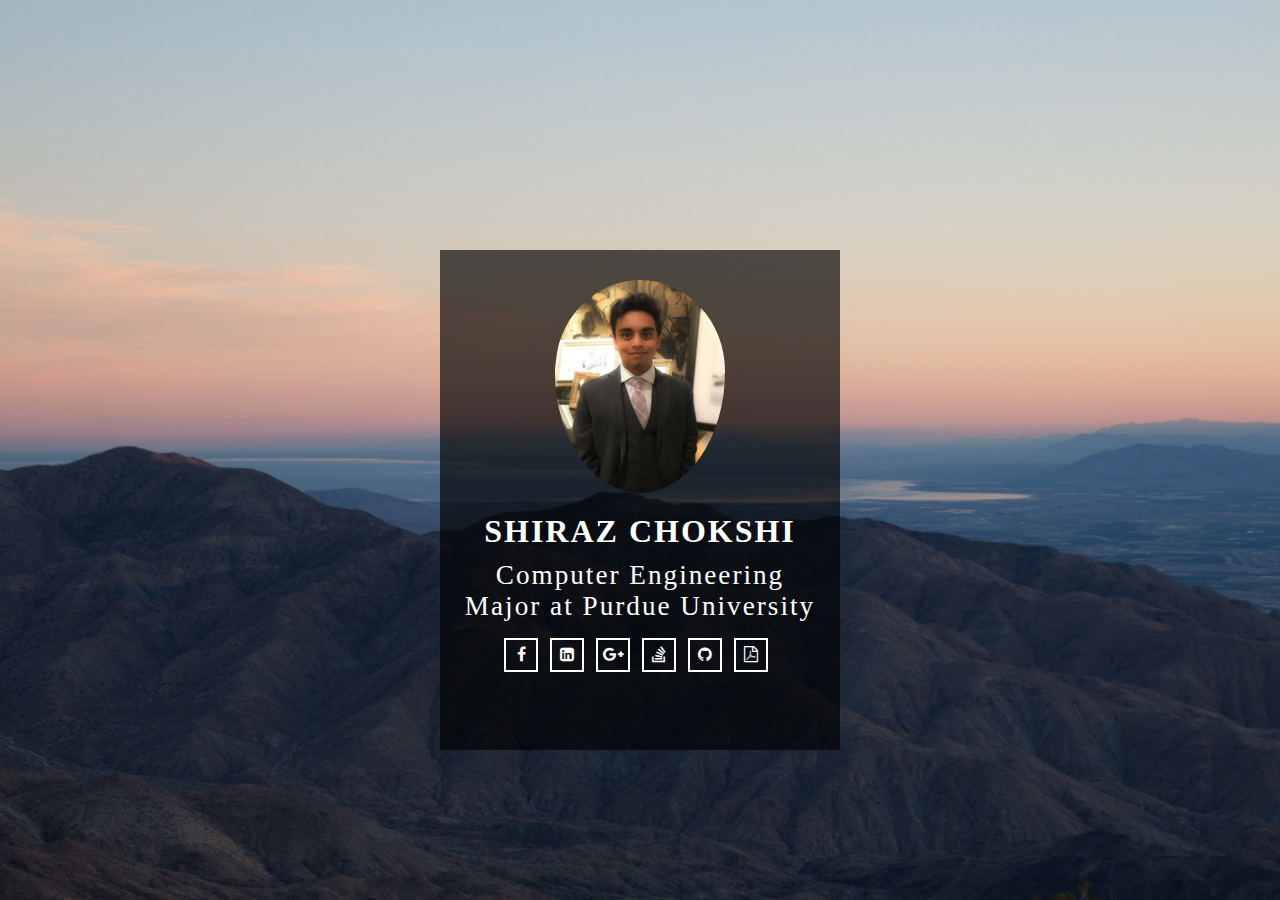
<file: index.html>
<!DOCTYPE html>
<html>
<head>
	<title> Shiraz Chokshi</title>
	<meta property="og:url" content="https://shirazchokshi.com">
	<meta property="og:title" content="Shiraz Chokshi">
	<meta property="og:type" content="website">
	<meta property="og:description" content="Student at Purdue University. Software Engineer.">
	<!-- <meta property="og:image" content="https://shirazchokshi.com/images/profile.jpg"> -->
	<link rel="stylesheet" href="./font-awesome-4.7.0/css/font-awesome.min.css">
	<link rel="stylesheet" type="text/css" href="./css/style.css">
	

</head>
<body>
	<!-- <div class="background">
  		<img class='background_image' src='./images/new_background.jpeg' />
	</div> -->
	<div class='container'>
		<div class='information_box'>
				<img src="./images/profile.jpg" class="profile"></img>

			<div class="social-info">
			<center>
				<h1><center>Shiraz Chokshi</center></h1>
				<h2><center>Computer Engineering Major at Purdue University</center></h2>
			</center>
			</div>
			<div class="social-grids">
			<center>
						
				<div class="agileinfo-social-grids" style="width:300;margin-left: 0px;">
					<ul>
						<li><a href="https://www.facebook.com/shiraz.chokshi"><i class="fa fa-facebook"></i></a></li>
						<li><a href="https://www.linkedin.com/in/shirazchokshi?trk=hp-identity-name"><i class="fa fa-linkedin-square"></i></a></li>
						<li><a href="https://plus.google.com/107469844127222793338"><i class="fa fa-google-plus"></i></a></li>
						<li><a href="https://stackoverflow.com/users/3674619/shiraz-chokshi"><i class="fa fa-stack-overflow"></i></a></li>
						<li><a href="https://github.com/ShirazC"><i class="fa fa-github"></i></a></li>
						<li><a href="Shiraz_Chokshi_Resume.pdf" target="_blank"><i class="fa fa-file-pdf-o"></i></a></li>
								
					</ul>
				</div>
			</center>		
			</div>
  
		</div>
	</div>
	

</body>
</html>
</file>
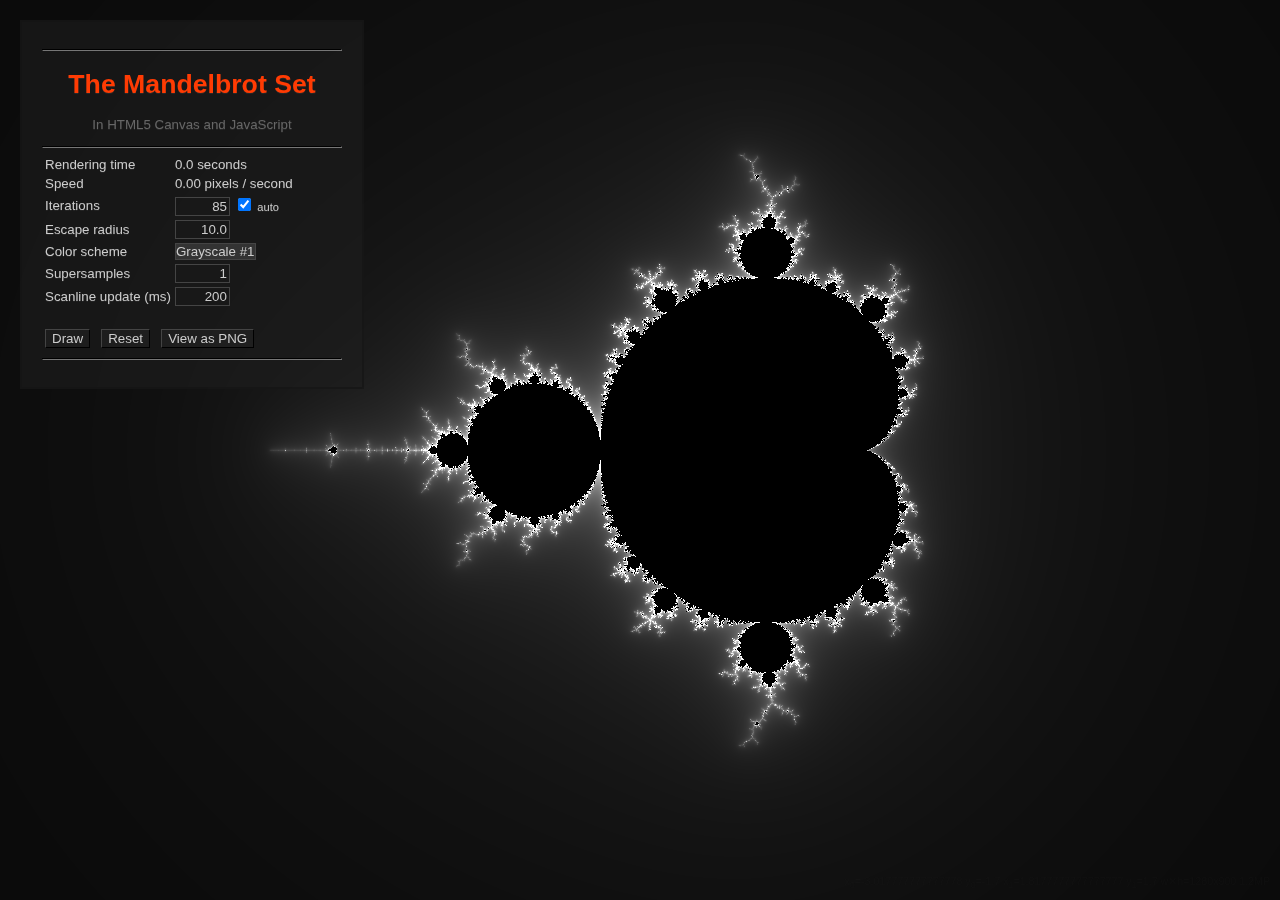
<file: mandlebrot.html>
<!DOCTYPE html>
<html lang="en">
  <head>
    <meta charset="utf-8" />
    <title>The Mandlebrot Set in HTML5 Canvas &amp; JavaScript</title>
    <style type="text/css">
      body {
        background-color: black;
        padding: 0px;
        margin: 0px;
        font-size: 10pt;
        text-shadow: 0px 1px 0px rgb(40, 40, 40);
      }

      a { color: #ccc; text-decoration: none; }
      a:hover { color: #FF3B03; }

      #bottom { color: #666; }
      #bottom a { color: #666; }
      #bottom a:hover { color: #FF3B03; }

      #canvasMandelbrot {
        background-color: black;
        position: absolute;
        left: 0px;
        top: 0px;
        z-index: 0;
        padding: 0px;
        margin: 0px;
      }

      #canvasControls {
        background-color: transparent;
        position: absolute;
        left: 0px;
        top: 0px;
        z-index: 5;
        padding: 0px;
        margin: 0px;
        width:100%;
        height:100%;
      }

      #description {
        z-index: 10;
        position: absolute;
        background-color: rgba(30, 30, 30, 0.6);
        font-family: sans-serif;
        padding: 20px;
        margin: 20px;
        border: 2px solid rgba(20, 20, 20, 0.6);
        color: #FF3B03;
        text-shadow: 0px 1px 0px rgb(40, 40, 40);
        width: 300px;

        /* Make text non-selecatble */
        user-select: none;
        -moz-user-select: none;
        -khtml-user-select: none;
        -webkit-user-select: none;
        -o-user-select: none;
      }

      #infoBox:hover {
        background-color: rgba(30, 30, 30, 0.3);
        color: #444;
        border: #222 1px solid;
      }

      #infoBox {
        text-align:right;
        z-index: 10;
        position: absolute;
        right: 5px;
        bottom: 5px;
        padding: 5px;

        background: transparent;
        color: rgba(51,51,51,0.1);
        text-shadow: none;

        font-family: sans-serif;
        font-size:8pt;
      }

      #description table {
        color: #ccc;
      }

      #description input {
        color: #ccc;
        outline: none;
        background-color: rgba(48,48,48,0.3);
        border-width: 1px;
        border-color: #444;
      }

      #description select {
        border: #444 1px solid;
        color: #ccc;
        outline: none;
        background-color: #333;
        -webkit-appearance: none;
        font-size: 10pt;
      }

      #autoIterations {
        border: #444 1px solid;
        color: #ccc;
        outline: none;
        background-color: #333;
        font-size: 10pt;
      }

      .headerText {
        color: #666;
      }

      #description .textInput {
        text-align: right;
        background-color: transparent;
        border: #444 1px solid;
        font-size: 10pt;
      }

      hr {
        border-color: #222;
      }
    </style>
  </head>
  <body onload="focusOnSubmit();">
    <div id="description">
      <header>
        <div style="text-align: center;">
          <hr />
          <h1>The Mandelbrot Set</h1>
          <p class="headerText">In HTML5 Canvas and JavaScript</p>
          <hr />
        </div>
      </header>

      <form id="settingsForm" action="javascript:draw(getColorPicker(), getSamples());">
        <table>
        <tr>
          <td>Rendering time</td>
          <td>
            <span id='renderTime'>0.0</span> seconds</td>
        </tr>
        <tr>
          <td>Speed</td>
          <td>
            <span id='renderSpeed'>0.00</span> pixels /
            <span id='renderSpeedUnit'>second</span>
          </td>
        </tr>
        <tr>
          <td>Iterations</td>
          <td>
            <input class="textInput" size="4" type="text" id="steps" value="50" />
            <input type="checkbox" id="autoIterations" checked="checked"/>
            <small>auto</small></td>
        </tr>
        <tr>
          <td>Escape radius</td>
          <td> <input class="textInput" size="4" type="text"
            id="escapeRadius" value="10.0" /> </td>
        </tr>
        <tr>
          <td>Color scheme</td>
          <td>
            <select id="colorScheme">
              <option value="pickColorGrayscale">Grayscale #1</option>
              <option value="pickColorHSV1">HSV #1</option>
              <option value="pickColorHSV2">HSV #2 Red</option>
              <option value="pickColorHSV3">HSV #2 Blue</option>
              <option value="pickColorGrayscale2">Grayscale #2</option>
            </select>
          </td>
        </tr>
        <tr>
          <td>Supersamples</td>
          <td><input class="textInput" size="4" type="text" id="superSamples" value="1" /></td>
        </tr>
        <tr>
          <td>Scanline update (ms)</td>
          <td><input class="textInput" size="4" type="text"
                id="updateTimeout" value="200" /></td>
        </tr>
        <tr>
          <td colspan="2">&nbsp;</td>
        </tr>
        <tr>
          <td colspan="2"><input type="submit" id="submitButton" value="Draw" />
          &nbsp;
          <input type="reset" id="resetButton" value="Reset" />
          &nbsp;
          <input type="button" id="viewPNG" value="View as PNG" />
          </td>
        </tr>
        </table>
      </form>

      <hr/>


    </div>

    <div id="canvasContainer">
      <canvas id="canvasMandelbrot" width="100%" height="100%"> </canvas>
      <canvas id="canvasControls" width="100%" height="100%"> </canvas>
    </div>

    <div id="infoBox">
      <span id="infoText"></span>
    </div>

    <script type="text/javascript" src="mandlebrot.js">
    </script>
  </body>
</html>
</file>
<file: css/style.css>
le type="text/css">
		html{
			overflow: hidden;
		}

		body {
		  /* Location of the image */
		  background-image: url(../images/new_background.jpeg);
		  
		  /* Background image is centered vertically and horizontally at all times */
		  background-position: center center;
		  
		  /* Background image doesn't tile */
		  background-repeat: no-repeat;
		  
		  /* Background image is fixed in the viewport so that it doesn't move when 
		     the content's height is greater than the image's height */
		  background-attachment: fixed;
		  
		  /* This is what makes the background image rescale based
		     on the container's size */
		  background-size: cover;
		  
		  /* Set a background color that will be displayed
		     while the background image is loading */
		  background-color: #464646;
		}

		.background{
			position:absolute;
			z-index:-1;
			left:0;
			top:0;
			width:100%;
			height:100%;
		}
		.background_image{
			filter: grayscale(60%);
			width:100%;
			height:100%;
		}

		.information_box{
			
			background-color: rgba(0,0,0, 0.65);
			width: 400px;
			height: 500px;
			top: 50%;
			left: 50%;
			margin-left: -200px;
			margin-top: 250px;

			position: relative;
			/*border: 1px solid black;*/
			 /*filter: blur(5px) ;*/
    -webkit-animation: fadein 2s; /* Safari, Chrome and Opera > 12.1 */
       -moz-animation: fadein 2s; /* Firefox < 16 */
        -ms-animation: fadein 2s; /* Internet Explorer */
         -o-animation: fadein 2s; /* Opera < 12.1 */
            animation: fadein 2s;
		}




		.fa-quora:hover {
    		color: red;
		}
		
@keyframes fadein {
    from { opacity: 0; }
    to   { opacity: 1; }
}

/* Firefox < 16 */
@-moz-keyframes fadein {
    from { opacity: 0; }
    to   { opacity: 1; }
}

/* Safari, Chrome and Opera > 12.1 */
@-webkit-keyframes fadein {
    from { opacity: 0; }
    to   { opacity: 1; }
}

/* Internet Explorer */
@-ms-keyframes fadein {
    from { opacity: 0; }
    to   { opacity: 1; }
}

/* Opera < 12.1 */
@-o-keyframes fadein {
    from { opacity: 0; }
    to   { opacity: 1; }
}

.social-info h1{
    font-size: 2.0em;
    margin: 0;
    font-family: 'Roboto Slab', serif;
    color: #FFFFFF;
    text-transform: uppercase;
    font-weight: 700;
    letter-spacing: 2px;

}

.social-info h2{
	padding-top: 10px;
    font-size: 1.7em;
    margin: 0;
    font-family: 'Roboto Slab', serif;
    color: #FFFFFF;
    /*text-transform: uppercase;*/
    font-weight: 300;
    letter-spacing: 2px;
    width: 90%;
}
.social-grids {
    /*margin: 2em 3px -5px 0;*/
    padding-top: 1em;
    /*padding-right: 20px;*/
}
/*.social-info{
	float:left;
	width:100%;
  margin-bottom: 10px;
}
.social-info h4 {
    margin: .2em 0 0 0 !important;
}*/
/*.agileinfo-social-grids{
    padding-left: 11vh;
    
}*/
.agileinfo-social-grids ul {
    padding: 0;
    margin: 0;
      width: 100%;
  margin: 0 auto;
}
.agileinfo-social-grids ul li {
    display: inline-block;
    margin: 0 .5em 0 0;
}
.agileinfo-social-grids ul li a {
    color: #FFFFFF;
    text-align: center;
}
.agileinfo-social-grids ul li a i.fa.fa-facebook, .agileinfo-social-grids ul li a i.fa.fa-linkedin-square, .agileinfo-social-grids ul li a i.fa.fa-file-pdf-o, .agileinfo-social-grids ul li a i.fa.fa-google-plus, .agileinfo-social-grids ul li a i.fa.fa-stack-overflow, .agileinfo-social-grids ul li a i.fa.fa-github {
    height: 30px;
    width: 30px;
    border: solid 2px #FFFFFF;
    line-height: 29px;
    background: none;
    color: #FFFFFF;
    transition: 0.5s all;
    -webkit-transition: 0.5s all;
    -moz-transition: 0.5s all;
    -o-transition: 0.5s all;
    -ms-transition: 0.5s all;
}
.agileinfo-social-grids ul li a i.fa.fa-facebook:hover {
	border: solid 2px #3b5998;
	background:#3b5998;
    color: #FFFFFF;
}
.agileinfo-social-grids ul li a i.fa.fa-linkedin-square:hover{
	border: solid 2px #0077B5;
	background:#0077B5;
	color: #FFFFFF;
}
.agileinfo-social-grids ul li a i.fa.fa-file-pdf-o:hover{
	border: solid 2px #f26522;
	background:#f26522;
	color: #FFFFFF;
}
.agileinfo-social-grids ul li a i.fa.fa-google-plus:hover{
	border: solid 2px #d34836;
	background:#d34836;
	color: #FFFFFF;
}
.agileinfo-social-grids ul li a i.fa.fa-stack-overflow:hover{
	border: solid 2px #f48024;
	background:#f48024;
	color: #FFFFFF;
}
.agileinfo-social-grids ul li a i.fa.fa-github:hover{
	border: solid 2px #4078c0;
	background:#4078c0;
	color: #FFFFFF;
}

.profile {
	width: 42.5%;
    height: 42.5%;
    border-radius: 100%;
    display: block;
    margin: 50px auto 0;
    margin-bottom: 20px;
    padding-top: 30px;
}
</file>
